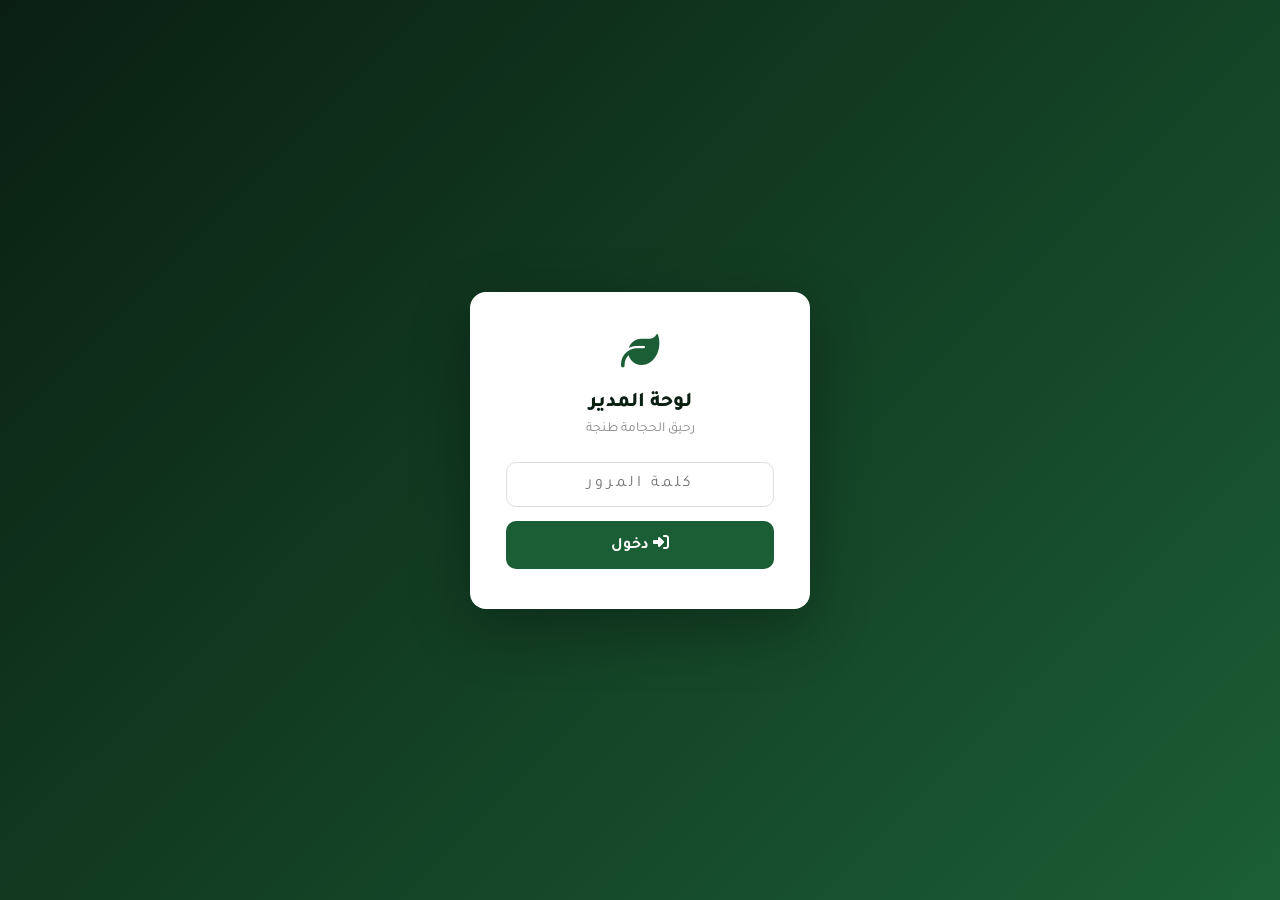
<file: admin.html>
<!DOCTYPE html>
<html lang="ar" dir="rtl">
<head>
  <meta charset="UTF-8">
  <meta name="viewport" content="width=device-width, initial-scale=1.0">
  <title>لوحة المدير — رحيق الحجامة</title>
  <link href="https://fonts.googleapis.com/css2?family=Tajawal:wght@400;500;700;800&display=swap" rel="stylesheet">
  <link rel="stylesheet" href="https://cdnjs.cloudflare.com/ajax/libs/font-awesome/6.5.1/css/all.min.css">
  <style>
    *, *::before, *::after { box-sizing: border-box; margin: 0; padding: 0; }
    :root {
      --green:      #1B5E35;
      --green-light:#2d8a50;
      --gold:       #C9A96E;
      --gold-dark:  #a07840;
      --dark:       #0a1f12;
      --bg:         #f4f7f5;
      --white:      #ffffff;
      --red:        #e53935;
      --blue:       #1565C0;
      --radius:     10px;
    }
    body {
      font-family: 'Tajawal', sans-serif;
      background: var(--bg);
      color: #222;
      min-height: 100vh;
    }

    /* ── Login ────────────────────────── */
    #loginScreen {
      display: flex;
      align-items: center;
      justify-content: center;
      min-height: 100vh;
      background: linear-gradient(135deg, var(--dark), var(--green));
    }
    .login-box {
      background: white;
      border-radius: 16px;
      padding: 40px 36px;
      width: 340px;
      text-align: center;
      box-shadow: 0 20px 60px rgba(0,0,0,0.3);
    }
    .login-logo { font-size: 2.4rem; color: var(--green); margin-bottom: 8px; }
    .login-box h2 { font-size: 1.3rem; font-weight: 800; color: var(--dark); margin-bottom: 6px; }
    .login-box p  { font-size: 0.85rem; color: #888; margin-bottom: 24px; }
    .login-box input {
      width: 100%; padding: 12px 14px; border: 1.5px solid #ddd;
      border-radius: var(--radius); font-size: 1rem; font-family: inherit;
      text-align: center; letter-spacing: 3px; margin-bottom: 14px;
      outline: none; transition: border-color .2s;
    }
    .login-box input:focus { border-color: var(--green); }
    .login-box button {
      width: 100%; padding: 13px; background: var(--green);
      color: white; border: none; border-radius: var(--radius);
      font-size: 1rem; font-weight: 700; font-family: inherit; cursor: pointer;
      transition: background .2s;
    }
    .login-box button:hover { background: var(--green-light); }
    .login-error { color: var(--red); font-size: 0.85rem; margin-top: 10px; display: none; }

    /* ── Main App ─────────────────────── */
    #app { display: none; }

    .topbar {
      background: var(--green);
      color: white;
      padding: 14px 24px;
      display: flex;
      align-items: center;
      justify-content: space-between;
      position: sticky;
      top: 0;
      z-index: 100;
      box-shadow: 0 2px 12px rgba(0,0,0,0.2);
    }
    .topbar-title { font-size: 1.1rem; font-weight: 800; display: flex; align-items: center; gap: 10px; }
    .topbar-title i { color: var(--gold); }
    .topbar-actions { display: flex; gap: 10px; }
    .topbar-btn {
      background: rgba(255,255,255,0.15); border: none; color: white;
      padding: 8px 14px; border-radius: 8px; cursor: pointer; font-size: 0.85rem;
      font-family: inherit; font-weight: 600; display: flex; align-items: center; gap: 6px;
      transition: background .2s;
    }
    .topbar-btn:hover { background: rgba(255,255,255,0.25); }

    .main-content { padding: 24px; max-width: 1200px; margin: 0 auto; }

    /* ── Stats ────────────────────────── */
    .stats-grid {
      display: grid;
      grid-template-columns: repeat(4, 1fr);
      gap: 16px;
      margin-bottom: 24px;
    }
    .stat-card {
      background: white;
      border-radius: var(--radius);
      padding: 20px;
      display: flex;
      align-items: center;
      gap: 14px;
      box-shadow: 0 2px 8px rgba(0,0,0,0.06);
    }
    .stat-icon {
      width: 48px; height: 48px; border-radius: 10px;
      display: flex; align-items: center; justify-content: center; font-size: 1.3rem;
    }
    .stat-icon.green  { background: #e8f5e9; color: var(--green); }
    .stat-icon.gold   { background: #fff8e1; color: var(--gold-dark); }
    .stat-icon.blue   { background: #e3f2fd; color: var(--blue); }
    .stat-icon.red    { background: #ffebee; color: var(--red); }
    .stat-info h3 { font-size: 1.6rem; font-weight: 800; color: var(--dark); }
    .stat-info p  { font-size: 0.8rem; color: #888; }

    /* ── Filters ──────────────────────── */
    .filters {
      background: white;
      border-radius: var(--radius);
      padding: 16px 20px;
      margin-bottom: 20px;
      display: flex;
      gap: 12px;
      align-items: center;
      flex-wrap: wrap;
      box-shadow: 0 2px 8px rgba(0,0,0,0.06);
    }
    .filters label { font-size: 0.85rem; font-weight: 700; color: #555; }
    .filters input, .filters select {
      padding: 8px 12px; border: 1.5px solid #ddd; border-radius: 8px;
      font-size: 0.9rem; font-family: inherit; outline: none;
    }
    .filters input:focus, .filters select:focus { border-color: var(--green); }
    .filter-btn {
      padding: 9px 18px; background: var(--green); color: white;
      border: none; border-radius: 8px; font-size: 0.85rem; font-weight: 700;
      font-family: inherit; cursor: pointer;
    }
    .filter-btn.clear { background: #eee; color: #555; }
    .count-badge {
      margin-right: auto;
      font-size: 0.85rem;
      color: #888;
    }

    /* ── Table ────────────────────────── */
    .table-wrap {
      background: white;
      border-radius: var(--radius);
      box-shadow: 0 2px 8px rgba(0,0,0,0.06);
      overflow: hidden;
    }
    table { width: 100%; border-collapse: collapse; font-size: 0.88rem; }
    thead th {
      background: var(--green);
      color: white;
      padding: 13px 12px;
      text-align: right;
      font-weight: 700;
      font-size: 0.82rem;
    }
    tbody tr { border-bottom: 1px solid #f0f0f0; transition: background .15s; }
    tbody tr:hover { background: #f9fdf9; }
    tbody td { padding: 12px; vertical-align: middle; }
    .td-name  { font-weight: 700; color: var(--dark); }
    .td-phone { color: var(--green); font-weight: 600; }
    .td-date  { white-space: nowrap; }
    .td-time  { font-weight: 700; color: var(--gold-dark); white-space: nowrap; }
    .td-pack  { font-size: 0.78rem; color: #555; max-width: 180px; }
    .td-price { font-weight: 800; color: var(--green); white-space: nowrap; }

    /* Status badge */
    .badge {
      display: inline-block;
      padding: 4px 10px;
      border-radius: 20px;
      font-size: 0.75rem;
      font-weight: 700;
      white-space: nowrap;
    }
    .badge-new     { background: #e8f5e9; color: #2e7d32; }
    .badge-confirm { background: #e3f2fd; color: #1565c0; }
    .badge-cancel  { background: #ffebee; color: #c62828; }

    /* Actions */
    .action-btns { display: flex; gap: 6px; }
    .act-btn {
      padding: 5px 10px; border: none; border-radius: 6px;
      font-size: 0.75rem; font-weight: 700; font-family: inherit;
      cursor: pointer; transition: opacity .2s;
    }
    .act-btn:hover { opacity: 0.8; }
    .act-confirm { background: #e3f2fd; color: var(--blue); }
    .act-cancel  { background: #ffebee; color: var(--red); }
    .act-call    { background: #e8f5e9; color: var(--green); }

    /* ── Loading / Empty ──────────────── */
    .loading-state, .empty-state {
      text-align: center;
      padding: 60px 20px;
      color: #aaa;
    }
    .loading-state i { font-size: 2rem; animation: spin 1s linear infinite; }
    .empty-state  i  { font-size: 2.5rem; margin-bottom: 12px; display: block; }
    @keyframes spin { to { transform: rotate(360deg); } }

    /* ── Mobile ───────────────────────── */
    @media (max-width: 768px) {
      .stats-grid { grid-template-columns: 1fr 1fr; }
      .table-wrap { overflow-x: auto; }
      table { min-width: 700px; }
      .topbar-title span { display: none; }
    }
    @media (max-width: 480px) {
      .stats-grid { grid-template-columns: 1fr; }
    }
  </style>
</head>
<body>

<!-- ══ شاشة تسجيل الدخول ══════════════════════════════════════ -->
<div id="loginScreen">
  <div class="login-box">
    <div class="login-logo"><i class="fas fa-leaf"></i></div>
    <h2>لوحة المدير</h2>
    <p>رحيق الحجامة طنجة</p>
    <input type="password" id="passwordInput" placeholder="كلمة المرور" onkeydown="if(event.key==='Enter')login()">
    <button onclick="login()"><i class="fas fa-sign-in-alt"></i> دخول</button>
    <div class="login-error" id="loginError">كلمة المرور غير صحيحة</div>
  </div>
</div>

<!-- ══ التطبيق الرئيسي ════════════════════════════════════════ -->
<div id="app">

  <div class="topbar">
    <div class="topbar-title">
      <i class="fas fa-leaf"></i>
      <span>لوحة الحجوزات — رحيق الحجامة</span>
    </div>
    <div class="topbar-actions">
      <button class="topbar-btn" onclick="loadBookings()">
        <i class="fas fa-sync-alt"></i> تحديث
      </button>
      <button class="topbar-btn" onclick="logout()">
        <i class="fas fa-sign-out-alt"></i> خروج
      </button>
    </div>
  </div>

  <div class="main-content">

    <!-- إحصائيات -->
    <div class="stats-grid">
      <div class="stat-card">
        <div class="stat-icon green"><i class="fas fa-calendar-check"></i></div>
        <div class="stat-info">
          <h3 id="statTotal">0</h3>
          <p>إجمالي الحجوزات</p>
        </div>
      </div>
      <div class="stat-card">
        <div class="stat-icon blue"><i class="fas fa-clock"></i></div>
        <div class="stat-info">
          <h3 id="statNew">0</h3>
          <p>حجوزات جديدة</p>
        </div>
      </div>
      <div class="stat-card">
        <div class="stat-icon gold"><i class="fas fa-calendar-day"></i></div>
        <div class="stat-info">
          <h3 id="statToday">0</h3>
          <p>مواعيد اليوم</p>
        </div>
      </div>
      <div class="stat-card">
        <div class="stat-icon green"><i class="fas fa-coins"></i></div>
        <div class="stat-info">
          <h3 id="statRevenue">0</h3>
          <p>إيرادات متوقعة (درهم)</p>
        </div>
      </div>
    </div>

    <!-- فلاتر -->
    <div class="filters">
      <label>التاريخ:</label>
      <input type="date" id="filterDate" oninput="applyFilters()">
      <label>الحالة:</label>
      <select id="filterStatus" onchange="applyFilters()">
        <option value="">الكل</option>
        <option value="جديد">جديد</option>
        <option value="مؤكد">مؤكد</option>
        <option value="ملغي">ملغي</option>
      </select>
      <button class="filter-btn clear" onclick="clearFilters()">
        <i class="fas fa-times"></i> مسح الفلتر
      </button>
      <span class="count-badge" id="countBadge"></span>
    </div>

    <!-- الجدول -->
    <div class="table-wrap">
      <div class="loading-state" id="loadingState">
        <i class="fas fa-spinner"></i>
        <p style="margin-top:12px">جاري تحميل الحجوزات...</p>
      </div>
      <div class="empty-state" id="emptyState" style="display:none">
        <i class="fas fa-calendar-times"></i>
        لا توجد حجوزات
      </div>
      <table id="bookingsTable" style="display:none">
        <thead>
          <tr>
            <th>#</th>
            <th>الاسم</th>
            <th>الهاتف</th>
            <th>التاريخ</th>
            <th>الوقت</th>
            <th>الباك</th>
            <th>السعر</th>
            <th>الحالة الصحية</th>
            <th>الحالة</th>
            <th>إجراءات</th>
          </tr>
        </thead>
        <tbody id="bookingsBody"></tbody>
      </table>
    </div>

  </div>
</div>

<script>
// ══ إعدادات ════════════════════════════════════════════════════
// ضع كلمة المرور التي تريدها:
const ADMIN_PASSWORD = 'rahiq2025';

// ضع رابط Apps Script هنا (نفس الرابط في script.js):
const API_URL = 'https://script.google.com/macros/s/AKfycbyuHMcQv6VeEZDIi-8_Oguf9xPFXnDka-weTGxioRsKDgAi_LGvjvQHLRC287JLulYHnw/exec';

// ══ بيانات ════════════════════════════════════════════════════
let allBookings = [];

// ══ تسجيل الدخول ══════════════════════════════════════════════
function login() {
  const pw = document.getElementById('passwordInput').value;
  if (pw === ADMIN_PASSWORD) {
    document.getElementById('loginScreen').style.display = 'none';
    document.getElementById('app').style.display = 'block';
    loadBookings();
  } else {
    document.getElementById('loginError').style.display = 'block';
  }
}
function logout() {
  document.getElementById('loginScreen').style.display = 'flex';
  document.getElementById('app').style.display = 'none';
  document.getElementById('passwordInput').value = '';
}

// ══ تحميل الحجوزات ═══════════════════════════════════════════
async function loadBookings() {
  document.getElementById('loadingState').style.display = 'block';
  document.getElementById('bookingsTable').style.display = 'none';
  document.getElementById('emptyState').style.display = 'none';

  if (API_URL) {
    try {
      const res  = await fetch(`${API_URL}?action=getAll`);
      const data = await res.json();
      allBookings = data.bookings || [];
    } catch (e) {
      allBookings = getLocalBookings();
    }
  } else {
    allBookings = getLocalBookings();
  }

  updateStats();
  applyFilters();
}

function getLocalBookings() {
  const raw = JSON.parse(localStorage.getItem('rahiqBookings') || '[]');
  return raw.map(b => ({
    'ID':        b.id,
    'الاسم':     b.name,
    'الهاتف':    b.phone,
    'التاريخ':   b.date,
    'الوقت':     b.time,
    'الباك':     b.pack,
    'السعر':     b.price + ' درهم',
    'الحالة':    b.status || 'جديد',
    'ضغط':       b.medical?.tension || '-',
    'سكر':       b.medical?.sugar   || '-',
    'قلب':       b.medical?.heart   || '-',
    'أدوية':     b.medical?.meds    || '-',
  }));
}

// ══ إحصائيات ══════════════════════════════════════════════════
function updateStats() {
  const today = new Date().toISOString().split('T')[0];
  const total   = allBookings.length;
  const newB    = allBookings.filter(b => b['الحالة'] === 'جديد').length;
  const todayB  = allBookings.filter(b => b['التاريخ'] === today).length;
  const revenue = allBookings
    .filter(b => b['الحالة'] !== 'ملغي')
    .reduce((sum, b) => sum + (parseInt(b['السعر']) || 0), 0);

  document.getElementById('statTotal').textContent   = total;
  document.getElementById('statNew').textContent     = newB;
  document.getElementById('statToday').textContent   = todayB;
  document.getElementById('statRevenue').textContent = revenue;
}

// ══ فلترة وعرض ════════════════════════════════════════════════
function applyFilters() {
  const dateFilter   = document.getElementById('filterDate').value;
  const statusFilter = document.getElementById('filterStatus').value;

  let filtered = allBookings.filter(b => {
    if (dateFilter   && b['التاريخ'] !== dateFilter)   return false;
    if (statusFilter && b['الحالة']  !== statusFilter) return false;
    return true;
  });

  document.getElementById('countBadge').textContent = `${filtered.length} حجز`;
  renderTable(filtered);
}

function clearFilters() {
  document.getElementById('filterDate').value   = '';
  document.getElementById('filterStatus').value = '';
  applyFilters();
}

function renderTable(bookings) {
  document.getElementById('loadingState').style.display = 'none';

  if (bookings.length === 0) {
    document.getElementById('bookingsTable').style.display = 'none';
    document.getElementById('emptyState').style.display = 'block';
    return;
  }

  document.getElementById('emptyState').style.display = 'none';
  document.getElementById('bookingsTable').style.display = 'table';

  const tbody = document.getElementById('bookingsBody');
  tbody.innerHTML = bookings.map((b, i) => {
    const status    = b['الحالة'] || 'جديد';
    const badgeClass = status === 'مؤكد' ? 'badge-confirm' : status === 'ملغي' ? 'badge-cancel' : 'badge-new';
    const id         = b['ID'] || '';
    const dateAr     = b['التاريخ'] ? new Date(b['التاريخ']).toLocaleDateString('ar-MA',{weekday:'short',day:'numeric',month:'short'}) : b['التاريخ'];
    const medical    = b['الحالة الصحية'] || `ضغط: ${b['ضغط']||'-'} | سكر: ${b['سكر']||'-'} | قلب: ${b['قلب']||'-'} | أدوية: ${b['أدوية']||'-'}`;
    return `
      <tr>
        <td style="color:#aaa;font-size:.8rem">${i+1}</td>
        <td class="td-name">${b['الاسم']||''}</td>
        <td class="td-phone">
          <a href="tel:${b['الهاتف']}" style="color:inherit;text-decoration:none">
            <i class="fas fa-phone" style="font-size:.7rem"></i> ${b['الهاتف']||''}
          </a>
        </td>
        <td class="td-date">${dateAr||''}</td>
        <td class="td-time">${formatTime(b['الوقت'])||''}</td>
        <td class="td-pack">${b['الباك']||''}</td>
        <td class="td-price">${b['السعر']||''}</td>
        <td style="font-size:.75rem;color:#777">${medical}</td>
        <td><span class="badge ${badgeClass}">${status}</span></td>
        <td>
          <div class="action-btns">
            <a href="https://wa.me/${cleanPhone(b['الهاتف'])}" target="_blank" class="act-btn act-call">
              <i class="fab fa-whatsapp"></i>
            </a>
            ${status !== 'مؤكد' ? `<button class="act-btn act-confirm" onclick="setStatus('${id}','مؤكد',this)">تأكيد</button>` : ''}
            ${status !== 'ملغي' ? `<button class="act-btn act-cancel"  onclick="setStatus('${id}','ملغي',this)">إلغاء</button>` : ''}
          </div>
        </td>
      </tr>`;
  }).join('');
}

// ══ تحديث الحالة ══════════════════════════════════════════════
async function setStatus(id, status, btn) {
  btn.disabled = true;
  btn.textContent = '...';

  if (API_URL) {
    try {
      await fetch(`${API_URL}?action=update&id=${id}&status=${encodeURIComponent(status)}`);
    } catch (e) {}
  }

  // Update locally
  const local = JSON.parse(localStorage.getItem('rahiqBookings') || '[]');
  const idx   = local.findIndex(b => String(b.id) === String(id));
  if (idx > -1) { local[idx].status = status; localStorage.setItem('rahiqBookings', JSON.stringify(local)); }

  const booking = allBookings.find(b => String(b['ID']) === String(id));
  if (booking) booking['الحالة'] = status;

  updateStats();
  applyFilters();
}

// ══ مساعدات ═══════════════════════════════════════════════════
function formatTime(t) {
  if (!t) return '';
  const [h, m] = t.split(':').map(Number);
  return `${h > 12 ? h-12 : h || 12}:${String(m||0).padStart(2,'0')} ${h >= 12 ? 'م' : 'ص'}`;
}
function cleanPhone(p) {
  if (!p) return '';
  return p.replace(/\D/g,'').replace(/^0/, '212');
}
</script>
</body>
</html>
</file>
